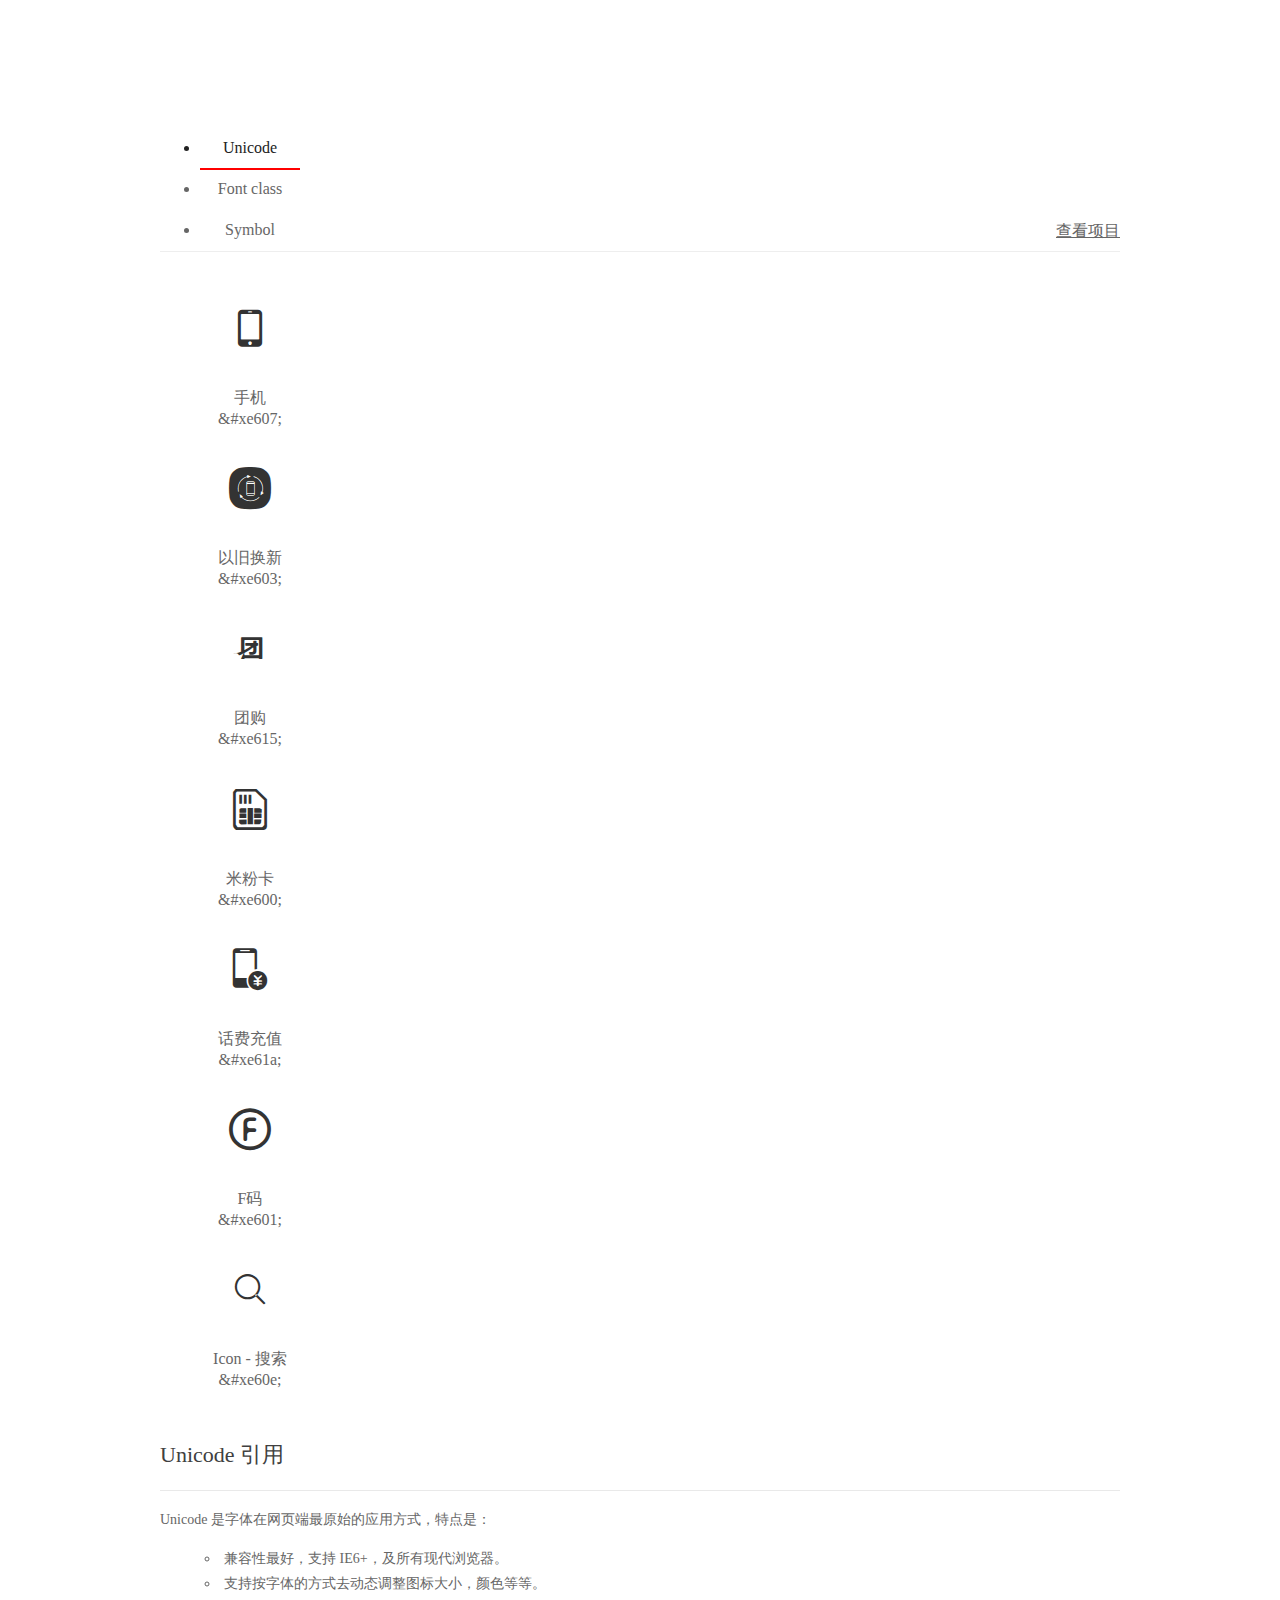
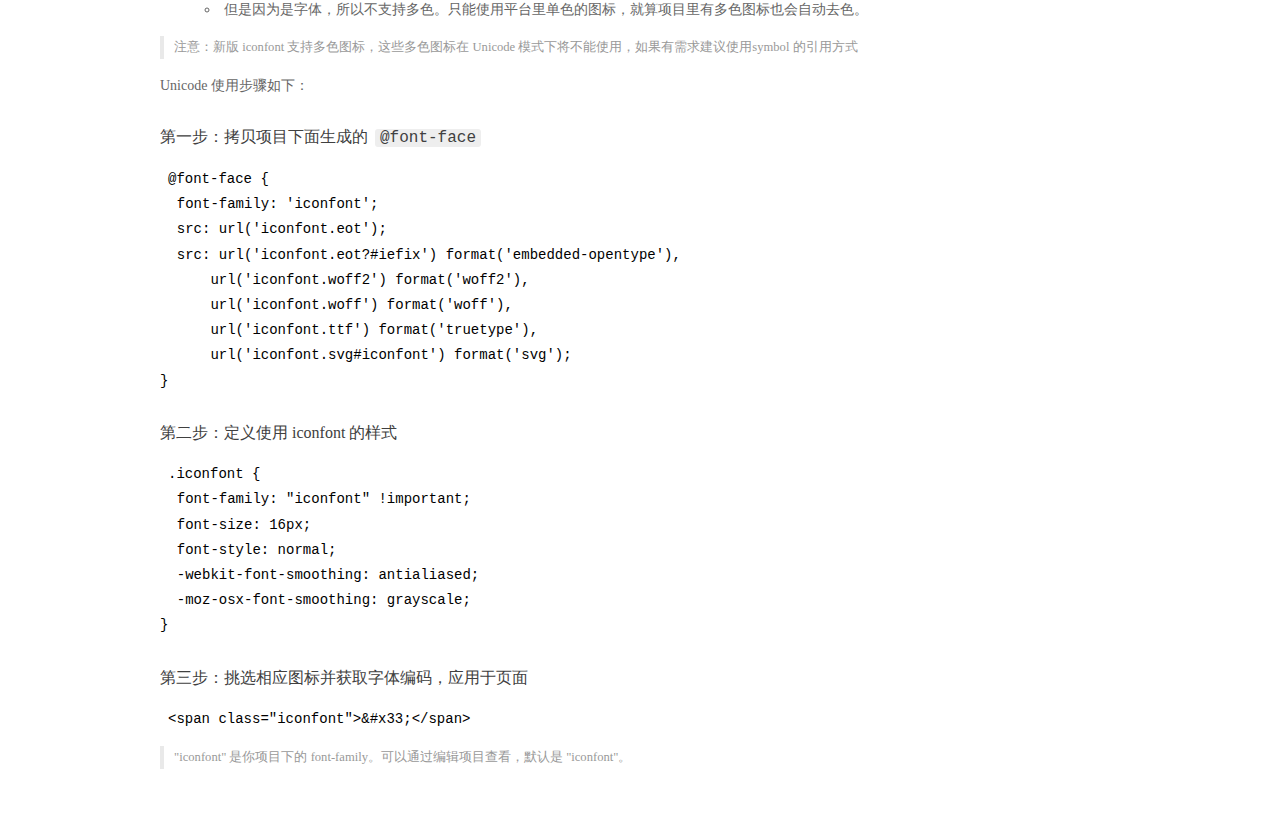
<file: 20171758吴剑波实验四代码/css/demo_index.html>
<!DOCTYPE html>
<html>
<head>
  <meta charset="utf-8"/>
  <title>IconFont Demo</title>
  <link rel="shortcut icon" href="https://gtms04.alicdn.com/tps/i4/TB1_oz6GVXXXXaFXpXXJDFnIXXX-64-64.ico" type="image/x-icon"/>
  <link rel="stylesheet" href="https://g.alicdn.com/thx/cube/1.3.2/cube.min.css">
  <link rel="stylesheet" href="demo.css">
  <link rel="stylesheet" href="iconfont.css">
  <script src="iconfont.js"></script>
  <!-- jQuery -->
  <script src="https://a1.alicdn.com/oss/uploads/2018/12/26/7bfddb60-08e8-11e9-9b04-53e73bb6408b.js"></script>
  <!-- 代码高亮 -->
  <script src="https://a1.alicdn.com/oss/uploads/2018/12/26/a3f714d0-08e6-11e9-8a15-ebf944d7534c.js"></script>
</head>
<body>
  <div class="main">
    <h1 class="logo"><a href="https://www.iconfont.cn/" title="iconfont 首页" target="_blank">&#xe86b;</a></h1>
    <div class="nav-tabs">
      <ul id="tabs" class="dib-box">
        <li class="dib active"><span>Unicode</span></li>
        <li class="dib"><span>Font class</span></li>
        <li class="dib"><span>Symbol</span></li>
      </ul>
      
      <a href="https://www.iconfont.cn/manage/index?manage_type=myprojects&projectId=1078966" target="_blank" class="nav-more">查看项目</a>
      
    </div>
    <div class="tab-container">
      <div class="content unicode" style="display: block;">
          <ul class="icon_lists dib-box">
          
            <li class="dib">
              <span class="icon iconfont">&#xe607;</span>
                <div class="name">手机</div>
                <div class="code-name">&amp;#xe607;</div>
              </li>
          
            <li class="dib">
              <span class="icon iconfont">&#xe603;</span>
                <div class="name">以旧换新</div>
                <div class="code-name">&amp;#xe603;</div>
              </li>
          
            <li class="dib">
              <span class="icon iconfont">&#xe615;</span>
                <div class="name">团购</div>
                <div class="code-name">&amp;#xe615;</div>
              </li>
          
            <li class="dib">
              <span class="icon iconfont">&#xe600;</span>
                <div class="name">米粉卡</div>
                <div class="code-name">&amp;#xe600;</div>
              </li>
          
            <li class="dib">
              <span class="icon iconfont">&#xe61a;</span>
                <div class="name">话费充值</div>
                <div class="code-name">&amp;#xe61a;</div>
              </li>
          
            <li class="dib">
              <span class="icon iconfont">&#xe601;</span>
                <div class="name">F码</div>
                <div class="code-name">&amp;#xe601;</div>
              </li>
          
            <li class="dib">
              <span class="icon iconfont">&#xe60e;</span>
                <div class="name">Icon - 搜索</div>
                <div class="code-name">&amp;#xe60e;</div>
              </li>
          
          </ul>
          <div class="article markdown">
          <h2 id="unicode-">Unicode 引用</h2>
          <hr>

          <p>Unicode 是字体在网页端最原始的应用方式，特点是：</p>
          <ul>
            <li>兼容性最好，支持 IE6+，及所有现代浏览器。</li>
            <li>支持按字体的方式去动态调整图标大小，颜色等等。</li>
            <li>但是因为是字体，所以不支持多色。只能使用平台里单色的图标，就算项目里有多色图标也会自动去色。</li>
          </ul>
          <blockquote>
            <p>注意：新版 iconfont 支持多色图标，这些多色图标在 Unicode 模式下将不能使用，如果有需求建议使用symbol 的引用方式</p>
          </blockquote>
          <p>Unicode 使用步骤如下：</p>
          <h3 id="-font-face">第一步：拷贝项目下面生成的 <code>@font-face</code></h3>
<pre><code class="language-css"
>@font-face {
  font-family: 'iconfont';
  src: url('iconfont.eot');
  src: url('iconfont.eot?#iefix') format('embedded-opentype'),
      url('iconfont.woff2') format('woff2'),
      url('iconfont.woff') format('woff'),
      url('iconfont.ttf') format('truetype'),
      url('iconfont.svg#iconfont') format('svg');
}
</code></pre>
          <h3 id="-iconfont-">第二步：定义使用 iconfont 的样式</h3>
<pre><code class="language-css"
>.iconfont {
  font-family: "iconfont" !important;
  font-size: 16px;
  font-style: normal;
  -webkit-font-smoothing: antialiased;
  -moz-osx-font-smoothing: grayscale;
}
</code></pre>
          <h3 id="-">第三步：挑选相应图标并获取字体编码，应用于页面</h3>
<pre>
<code class="language-html"
>&lt;span class="iconfont"&gt;&amp;#x33;&lt;/span&gt;
</code></pre>
          <blockquote>
            <p>"iconfont" 是你项目下的 font-family。可以通过编辑项目查看，默认是 "iconfont"。</p>
          </blockquote>
          </div>
      </div>
      <div class="content font-class">
        <ul class="icon_lists dib-box">
          
          <li class="dib">
            <span class="icon iconfont icon-shouji"></span>
            <div class="name">
              手机
            </div>
            <div class="code-name">.icon-shouji
            </div>
          </li>
          
          <li class="dib">
            <span class="icon iconfont icon-yijiuhuanxin"></span>
            <div class="name">
              以旧换新
            </div>
            <div class="code-name">.icon-yijiuhuanxin
            </div>
          </li>
          
          <li class="dib">
            <span class="icon iconfont icon-tubiao-"></span>
            <div class="name">
              团购
            </div>
            <div class="code-name">.icon-tubiao-
            </div>
          </li>
          
          <li class="dib">
            <span class="icon iconfont icon-mifenqia"></span>
            <div class="name">
              米粉卡
            </div>
            <div class="code-name">.icon-mifenqia
            </div>
          </li>
          
          <li class="dib">
            <span class="icon iconfont icon-huafeichongzhi"></span>
            <div class="name">
              话费充值
            </div>
            <div class="code-name">.icon-huafeichongzhi
            </div>
          </li>
          
          <li class="dib">
            <span class="icon iconfont icon-Fma"></span>
            <div class="name">
              F码
            </div>
            <div class="code-name">.icon-Fma
            </div>
          </li>
          
          <li class="dib">
            <span class="icon iconfont icon-Icon-sousuo"></span>
            <div class="name">
              Icon - 搜索
            </div>
            <div class="code-name">.icon-Icon-sousuo
            </div>
          </li>
          
        </ul>
        <div class="article markdown">
        <h2 id="font-class-">font-class 引用</h2>
        <hr>

        <p>font-class 是 Unicode 使用方式的一种变种，主要是解决 Unicode 书写不直观，语意不明确的问题。</p>
        <p>与 Unicode 使用方式相比，具有如下特点：</p>
        <ul>
          <li>兼容性良好，支持 IE8+，及所有现代浏览器。</li>
          <li>相比于 Unicode 语意明确，书写更直观。可以很容易分辨这个 icon 是什么。</li>
          <li>因为使用 class 来定义图标，所以当要替换图标时，只需要修改 class 里面的 Unicode 引用。</li>
          <li>不过因为本质上还是使用的字体，所以多色图标还是不支持的。</li>
        </ul>
        <p>使用步骤如下：</p>
        <h3 id="-fontclass-">第一步：引入项目下面生成的 fontclass 代码：</h3>
<pre><code class="language-html">&lt;link rel="stylesheet" href="./iconfont.css"&gt;
</code></pre>
        <h3 id="-">第二步：挑选相应图标并获取类名，应用于页面：</h3>
<pre><code class="language-html">&lt;span class="iconfont icon-xxx"&gt;&lt;/span&gt;
</code></pre>
        <blockquote>
          <p>"
            iconfont" 是你项目下的 font-family。可以通过编辑项目查看，默认是 "iconfont"。</p>
        </blockquote>
      </div>
      </div>
      <div class="content symbol">
          <ul class="icon_lists dib-box">
          
            <li class="dib">
                <svg class="icon svg-icon" aria-hidden="true">
                  <use xlink:href="#icon-shouji"></use>
                </svg>
                <div class="name">手机</div>
                <div class="code-name">#icon-shouji</div>
            </li>
          
            <li class="dib">
                <svg class="icon svg-icon" aria-hidden="true">
                  <use xlink:href="#icon-yijiuhuanxin"></use>
                </svg>
                <div class="name">以旧换新</div>
                <div class="code-name">#icon-yijiuhuanxin</div>
            </li>
          
            <li class="dib">
                <svg class="icon svg-icon" aria-hidden="true">
                  <use xlink:href="#icon-tubiao-"></use>
                </svg>
                <div class="name">团购</div>
                <div class="code-name">#icon-tubiao-</div>
            </li>
          
            <li class="dib">
                <svg class="icon svg-icon" aria-hidden="true">
                  <use xlink:href="#icon-mifenqia"></use>
                </svg>
                <div class="name">米粉卡</div>
                <div class="code-name">#icon-mifenqia</div>
            </li>
          
            <li class="dib">
                <svg class="icon svg-icon" aria-hidden="true">
                  <use xlink:href="#icon-huafeichongzhi"></use>
                </svg>
                <div class="name">话费充值</div>
                <div class="code-name">#icon-huafeichongzhi</div>
            </li>
          
            <li class="dib">
                <svg class="icon svg-icon" aria-hidden="true">
                  <use xlink:href="#icon-Fma"></use>
                </svg>
                <div class="name">F码</div>
                <div class="code-name">#icon-Fma</div>
            </li>
          
            <li class="dib">
                <svg class="icon svg-icon" aria-hidden="true">
                  <use xlink:href="#icon-Icon-sousuo"></use>
                </svg>
                <div class="name">Icon - 搜索</div>
                <div class="code-name">#icon-Icon-sousuo</div>
            </li>
          
          </ul>
          <div class="article markdown">
          <h2 id="symbol-">Symbol 引用</h2>
          <hr>

          <p>这是一种全新的使用方式，应该说这才是未来的主流，也是平台目前推荐的用法。相关介绍可以参考这篇<a href="">文章</a>
            这种用法其实是做了一个 SVG 的集合，与另外两种相比具有如下特点：</p>
          <ul>
            <li>支持多色图标了，不再受单色限制。</li>
            <li>通过一些技巧，支持像字体那样，通过 <code>font-size</code>, <code>color</code> 来调整样式。</li>
            <li>兼容性较差，支持 IE9+，及现代浏览器。</li>
            <li>浏览器渲染 SVG 的性能一般，还不如 png。</li>
          </ul>
          <p>使用步骤如下：</p>
          <h3 id="-symbol-">第一步：引入项目下面生成的 symbol 代码：</h3>
<pre><code class="language-html">&lt;script src="./iconfont.js"&gt;&lt;/script&gt;
</code></pre>
          <h3 id="-css-">第二步：加入通用 CSS 代码（引入一次就行）：</h3>
<pre><code class="language-html">&lt;style&gt;
.icon {
  width: 1em;
  height: 1em;
  vertical-align: -0.15em;
  fill: currentColor;
  overflow: hidden;
}
&lt;/style&gt;
</code></pre>
          <h3 id="-">第三步：挑选相应图标并获取类名，应用于页面：</h3>
<pre><code class="language-html">&lt;svg class="icon" aria-hidden="true"&gt;
  &lt;use xlink:href="#icon-xxx"&gt;&lt;/use&gt;
&lt;/svg&gt;
</code></pre>
          </div>
      </div>

    </div>
  </div>
  <script>
  $(document).ready(function () {
      $('.tab-container .content:first').show()

      $('#tabs li').click(function (e) {
        var tabContent = $('.tab-container .content')
        var index = $(this).index()

        if ($(this).hasClass('active')) {
          return
        } else {
          $('#tabs li').removeClass('active')
          $(this).addClass('active')

          tabContent.hide().eq(index).fadeIn()
        }
      })
    })
  </script>
</body>
</html>
</file>
<file: 20171758吴剑波实验四代码/css/demo.css>
/* Logo 字体 */
@font-face {
  font-family: "iconfont logo";
  src: url('https://at.alicdn.com/t/font_985780_km7mi63cihi.eot?t=1545807318834');
  src: url('https://at.alicdn.com/t/font_985780_km7mi63cihi.eot?t=1545807318834#iefix') format('embedded-opentype'),
    url('https://at.alicdn.com/t/font_985780_km7mi63cihi.woff?t=1545807318834') format('woff'),
    url('https://at.alicdn.com/t/font_985780_km7mi63cihi.ttf?t=1545807318834') format('truetype'),
    url('https://at.alicdn.com/t/font_985780_km7mi63cihi.svg?t=1545807318834#iconfont') format('svg');
}

.logo {
  font-family: "iconfont logo";
  font-size: 160px;
  font-style: normal;
  -webkit-font-smoothing: antialiased;
  -moz-osx-font-smoothing: grayscale;
}

/* tabs */
.nav-tabs {
  position: relative;
}

.nav-tabs .nav-more {
  position: absolute;
  right: 0;
  bottom: 0;
  height: 42px;
  line-height: 42px;
  color: #666;
}

#tabs {
  border-bottom: 1px solid #eee;
}

#tabs li {
  cursor: pointer;
  width: 100px;
  height: 40px;
  line-height: 40px;
  text-align: center;
  font-size: 16px;
  border-bottom: 2px solid transparent;
  position: relative;
  z-index: 1;
  margin-bottom: -1px;
  color: #666;
}


#tabs .active {
  border-bottom-color: #f00;
  color: #222;
}

.tab-container .content {
  display: none;
}

/* 页面布局 */
.main {
  padding: 30px 100px;
  width: 960px;
  margin: 0 auto;
}

.main .logo {
  color: #333;
  text-align: left;
  margin-bottom: 30px;
  line-height: 1;
  height: 110px;
  margin-top: -50px;
  overflow: hidden;
  *zoom: 1;
}

.main .logo a {
  font-size: 160px;
  color: #333;
}

.helps {
  margin-top: 40px;
}

.helps pre {
  padding: 20px;
  margin: 10px 0;
  border: solid 1px #e7e1cd;
  background-color: #fffdef;
  overflow: auto;
}

.icon_lists {
  width: 100% !important;
  overflow: hidden;
  *zoom: 1;
}

.icon_lists li {
  width: 100px;
  margin-bottom: 10px;
  margin-right: 20px;
  text-align: center;
  list-style: none !important;
  cursor: default;
}

.icon_lists li .code-name {
  line-height: 1.2;
}

.icon_lists .icon {
  display: block;
  height: 100px;
  line-height: 100px;
  font-size: 42px;
  margin: 10px auto;
  color: #333;
  -webkit-transition: font-size 0.25s linear, width 0.25s linear;
  -moz-transition: font-size 0.25s linear, width 0.25s linear;
  transition: font-size 0.25s linear, width 0.25s linear;
}

.icon_lists .icon:hover {
  font-size: 100px;
}

.icon_lists .svg-icon {
  /* 通过设置 font-size 来改变图标大小 */
  width: 1em;
  /* 图标和文字相邻时，垂直对齐 */
  vertical-align: -0.15em;
  /* 通过设置 color 来改变 SVG 的颜色/fill */
  fill: currentColor;
  /* path 和 stroke 溢出 viewBox 部分在 IE 下会显示
      normalize.css 中也包含这行 */
  overflow: hidden;
}

.icon_lists li .name,
.icon_lists li .code-name {
  color: #666;
}

/* markdown 样式 */
.markdown {
  color: #666;
  font-size: 14px;
  line-height: 1.8;
}

.highlight {
  line-height: 1.5;
}

.markdown img {
  vertical-align: middle;
  max-width: 100%;
}

.markdown h1 {
  color: #404040;
  font-weight: 500;
  line-height: 40px;
  margin-bottom: 24px;
}

.markdown h2,
.markdown h3,
.markdown h4,
.markdown h5,
.markdown h6 {
  color: #404040;
  margin: 1.6em 0 0.6em 0;
  font-weight: 500;
  clear: both;
}

.markdown h1 {
  font-size: 28px;
}

.markdown h2 {
  font-size: 22px;
}

.markdown h3 {
  font-size: 16px;
}

.markdown h4 {
  font-size: 14px;
}

.markdown h5 {
  font-size: 12px;
}

.markdown h6 {
  font-size: 12px;
}

.markdown hr {
  height: 1px;
  border: 0;
  background: #e9e9e9;
  margin: 16px 0;
  clear: both;
}

.markdown p {
  margin: 1em 0;
}

.markdown>p,
.markdown>blockquote,
.markdown>.highlight,
.markdown>ol,
.markdown>ul {
  width: 80%;
}

.markdown ul>li {
  list-style: circle;
}

.markdown>ul li,
.markdown blockquote ul>li {
  margin-left: 20px;
  padding-left: 4px;
}

.markdown>ul li p,
.markdown>ol li p {
  margin: 0.6em 0;
}

.markdown ol>li {
  list-style: decimal;
}

.markdown>ol li,
.markdown blockquote ol>li {
  margin-left: 20px;
  padding-left: 4px;
}

.markdown code {
  margin: 0 3px;
  padding: 0 5px;
  background: #eee;
  border-radius: 3px;
}

.markdown strong,
.markdown b {
  font-weight: 600;
}

.markdown>table {
  border-collapse: collapse;
  border-spacing: 0px;
  empty-cells: show;
  border: 1px solid #e9e9e9;
  width: 95%;
  margin-bottom: 24px;
}

.markdown>table th {
  white-space: nowrap;
  color: #333;
  font-weight: 600;
}

.markdown>table th,
.markdown>table td {
  border: 1px solid #e9e9e9;
  padding: 8px 16px;
  text-align: left;
}

.markdown>table th {
  background: #F7F7F7;
}

.markdown blockquote {
  font-size: 90%;
  color: #999;
  border-left: 4px solid #e9e9e9;
  padding-left: 0.8em;
  margin: 1em 0;
}

.markdown blockquote p {
  margin: 0;
}

.markdown .anchor {
  opacity: 0;
  transition: opacity 0.3s ease;
  margin-left: 8px;
}

.markdown .waiting {
  color: #ccc;
}

.markdown h1:hover .anchor,
.markdown h2:hover .anchor,
.markdown h3:hover .anchor,
.markdown h4:hover .anchor,
.markdown h5:hover .anchor,
.markdown h6:hover .anchor {
  opacity: 1;
  display: inline-block;
}

.markdown>br,
.markdown>p>br {
  clear: both;
}


.hljs {
  display: block;
  background: white;
  padding: 0.5em;
  color: #333333;
  overflow-x: auto;
}

.hljs-comment,
.hljs-meta {
  color: #969896;
}

.hljs-string,
.hljs-variable,
.hljs-template-variable,
.hljs-strong,
.hljs-emphasis,
.hljs-quote {
  color: #df5000;
}

.hljs-keyword,
.hljs-selector-tag,
.hljs-type {
  color: #a71d5d;
}

.hljs-literal,
.hljs-symbol,
.hljs-bullet,
.hljs-attribute {
  color: #0086b3;
}

.hljs-section,
.hljs-name {
  color: #63a35c;
}

.hljs-tag {
  color: #333333;
}

.hljs-title,
.hljs-attr,
.hljs-selector-id,
.hljs-selector-class,
.hljs-selector-attr,
.hljs-selector-pseudo {
  color: #795da3;
}

.hljs-addition {
  color: #55a532;
  background-color: #eaffea;
}

.hljs-deletion {
  color: #bd2c00;
  background-color: #ffecec;
}

.hljs-link {
  text-decoration: underline;
}

/* 代码高亮 */
/* PrismJS 1.15.0
https://prismjs.com/download.html#themes=prism&languages=markup+css+clike+javascript */
/**
 * prism.js default theme for JavaScript, CSS and HTML
 * Based on dabblet (http://dabblet.com)
 * @author Lea Verou
 */
code[class*="language-"],
pre[class*="language-"] {
  color: black;
  background: none;
  text-shadow: 0 1px white;
  font-family: Consolas, Monaco, 'Andale Mono', 'Ubuntu Mono', monospace;
  text-align: left;
  white-space: pre;
  word-spacing: normal;
  word-break: normal;
  word-wrap: normal;
  line-height: 1.5;

  -moz-tab-size: 4;
  -o-tab-size: 4;
  tab-size: 4;

  -webkit-hyphens: none;
  -moz-hyphens: none;
  -ms-hyphens: none;
  hyphens: none;
}

pre[class*="language-"]::-moz-selection,
pre[class*="language-"] ::-moz-selection,
code[class*="language-"]::-moz-selection,
code[class*="language-"] ::-moz-selection {
  text-shadow: none;
  background: #b3d4fc;
}

pre[class*="language-"]::selection,
pre[class*="language-"] ::selection,
code[class*="language-"]::selection,
code[class*="language-"] ::selection {
  text-shadow: none;
  background: #b3d4fc;
}

@media print {

  code[class*="language-"],
  pre[class*="language-"] {
    text-shadow: none;
  }
}

/* Code blocks */
pre[class*="language-"] {
  padding: 1em;
  margin: .5em 0;
  overflow: auto;
}

:not(pre)>code[class*="language-"],
pre[class*="language-"] {
  background: #f5f2f0;
}

/* Inline code */
:not(pre)>code[class*="language-"] {
  padding: .1em;
  border-radius: .3em;
  white-space: normal;
}

.token.comment,
.token.prolog,
.token.doctype,
.token.cdata {
  color: slategray;
}

.token.punctuation {
  color: #999;
}

.namespace {
  opacity: .7;
}

.token.property,
.token.tag,
.token.boolean,
.token.number,
.token.constant,
.token.symbol,
.token.deleted {
  color: #905;
}

.token.selector,
.token.attr-name,
.token.string,
.token.char,
.token.builtin,
.token.inserted {
  color: #690;
}

.token.operator,
.token.entity,
.token.url,
.language-css .token.string,
.style .token.string {
  color: #9a6e3a;
  background: hsla(0, 0%, 100%, .5);
}

.token.atrule,
.token.attr-value,
.token.keyword {
  color: #07a;
}

.token.function,
.token.class-name {
  color: #DD4A68;
}

.token.regex,
.token.important,
.token.variable {
  color: #e90;
}

.token.important,
.token.bold {
  font-weight: bold;
}

.token.italic {
  font-style: italic;
}

.token.entity {
  cursor: help;
}
</file>
<file: 20171758吴剑波实验四代码/css/iconfont.css>
@font-face {font-family: "iconfont";
  src: url('iconfont.eot?t=1552190288313'); /* IE9 */
  src: url('iconfont.eot?t=1552190288313#iefix') format('embedded-opentype'), /* IE6-IE8 */
  url('[data-uri]') format('woff2'),
  url('iconfont.woff?t=1552190288313') format('woff'),
  url('iconfont.ttf?t=1552190288313') format('truetype'), /* chrome, firefox, opera, Safari, Android, iOS 4.2+ */
  url('iconfont.svg?t=1552190288313#iconfont') format('svg'); /* iOS 4.1- */
}

.iconfont {
  font-family: "iconfont" !important;
  font-size: 37px;
  font-style: normal;
  -webkit-font-smoothing: antialiased;
  -moz-osx-font-smoothing: grayscale;
  margin: 0  20px;
}

.icon-shouji:before {
  content: "\e607";
}

.icon-yijiuhuanxin:before {
  content: "\e603";
}

.icon-tubiao-:before {
  content: "\e615";
}

.icon-mifenqia:before {
  content: "\e600";
}

.icon-huafeichongzhi:before {
  content: "\e61a";
}

.icon-Fma:before {
  content: "\e601";
}

.icon-Icon-sousuo:before {
  content: "\e60e";
}
</file>
